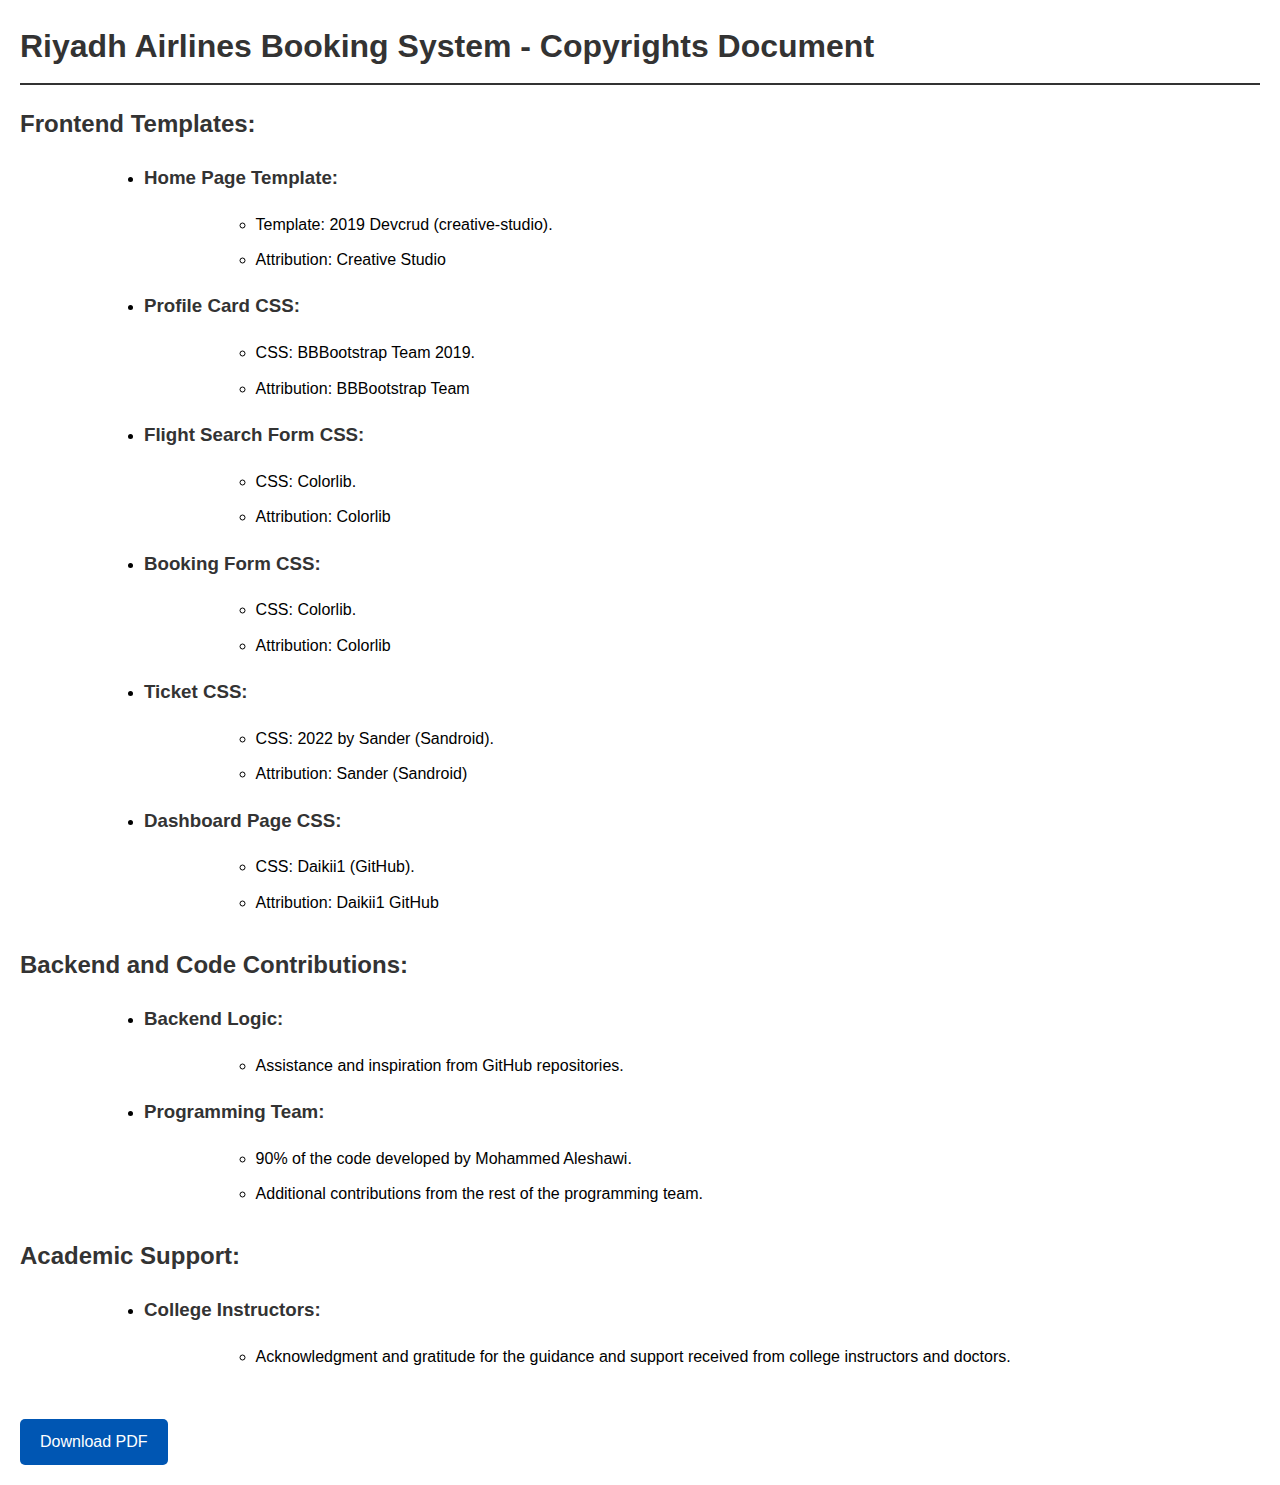
<file: assets/Documents/Copyrights.html>
<!DOCTYPE html>
<html lang="en">
  <head>
    <meta charset="UTF-8" />
    <meta name="viewport" content="width=device-width, initial-scale=1.0" />
    <title>Riyadh Airlines Copyrights</title>
    <style>
      body {
        font-family: "Arial", sans-serif;
        line-height: 1.6;
        margin: 20px;
      }

      h1,
      h2,
      h3 {
        color: #333;
      }

      h1 {
        border-bottom: 2px solid #333;
        padding-bottom: 10px;
        margin-bottom: 20px;
      }

      section {
        margin-bottom: 30px;
      }

      ul {
        /* list-style: none; */
        padding: 0;
        margin-left: 10%;
      }

      li {
        margin-bottom: 10px;
      }
      .download-button {
        display: inline-block;
        padding: 10px 20px;
        font-size: 16px;
        background-color: #0056b3;
        color: #fff;
        text-decoration: none;
        border-radius: 5px;
        margin-top: 20px;
      }

      .download-button:hover {
        background-color: #004080;
      }
    </style>
  </head>
  <body>
    <h1>Riyadh Airlines Booking System - Copyrights Document</h1>

    <section>
      <h2>Frontend Templates:</h2>
      <ul>
        <li>
          <h3>Home Page Template:</h3>
          <ul>
            <li>Template: 2019 Devcrud (creative-studio).</li>
            <li>Attribution: Creative Studio</li>
          </ul>
        </li>

        <li>
          <h3>Profile Card CSS:</h3>
          <ul>
            <li>CSS: BBBootstrap Team 2019.</li>
            <li>Attribution: BBBootstrap Team</li>
          </ul>
        </li>

        <li>
          <h3>Flight Search Form CSS:</h3>
          <ul>
            <li>CSS: Colorlib.</li>
            <li>Attribution: Colorlib</li>
          </ul>
        </li>

        <li>
          <h3>Booking Form CSS:</h3>
          <ul>
            <li>CSS: Colorlib.</li>
            <li>Attribution: Colorlib</li>
          </ul>
        </li>

        <li>
          <h3>Ticket CSS:</h3>
          <ul>
            <li>CSS: 2022 by Sander (Sandroid).</li>
            <li>Attribution: Sander (Sandroid)</li>
          </ul>
        </li>

        <li>
          <h3>Dashboard Page CSS:</h3>
          <ul>
            <li>CSS: Daikii1 (GitHub).</li>
            <li>Attribution: Daikii1 GitHub</li>
          </ul>
        </li>
      </ul>
    </section>

    <section>
      <h2>Backend and Code Contributions:</h2>
      <ul>
        <li>
          <h3>Backend Logic:</h3>
          <ul>
            <li>Assistance and inspiration from GitHub repositories.</li>
          </ul>
        </li>

        <li>
          <h3>Programming Team:</h3>
          <ul>
            <li>90% of the code developed by Mohammed Aleshawi.</li>
            <li>
              Additional contributions from the rest of the programming team.
            </li>
          </ul>
        </li>
      </ul>
    </section>

    <section>
      <h2>Academic Support:</h2>
      <ul>
        <li>
          <h3>College Instructors:</h3>
          <ul>
            <li>
              Acknowledgment and gratitude for the guidance and support received
              from college instructors and doctors.
            </li>
          </ul>
        </li>
      </ul>
    </section>

    <a href="Copyrights.pdf" download class="download-button">Download PDF</a>
  </body>
</html>
</file>
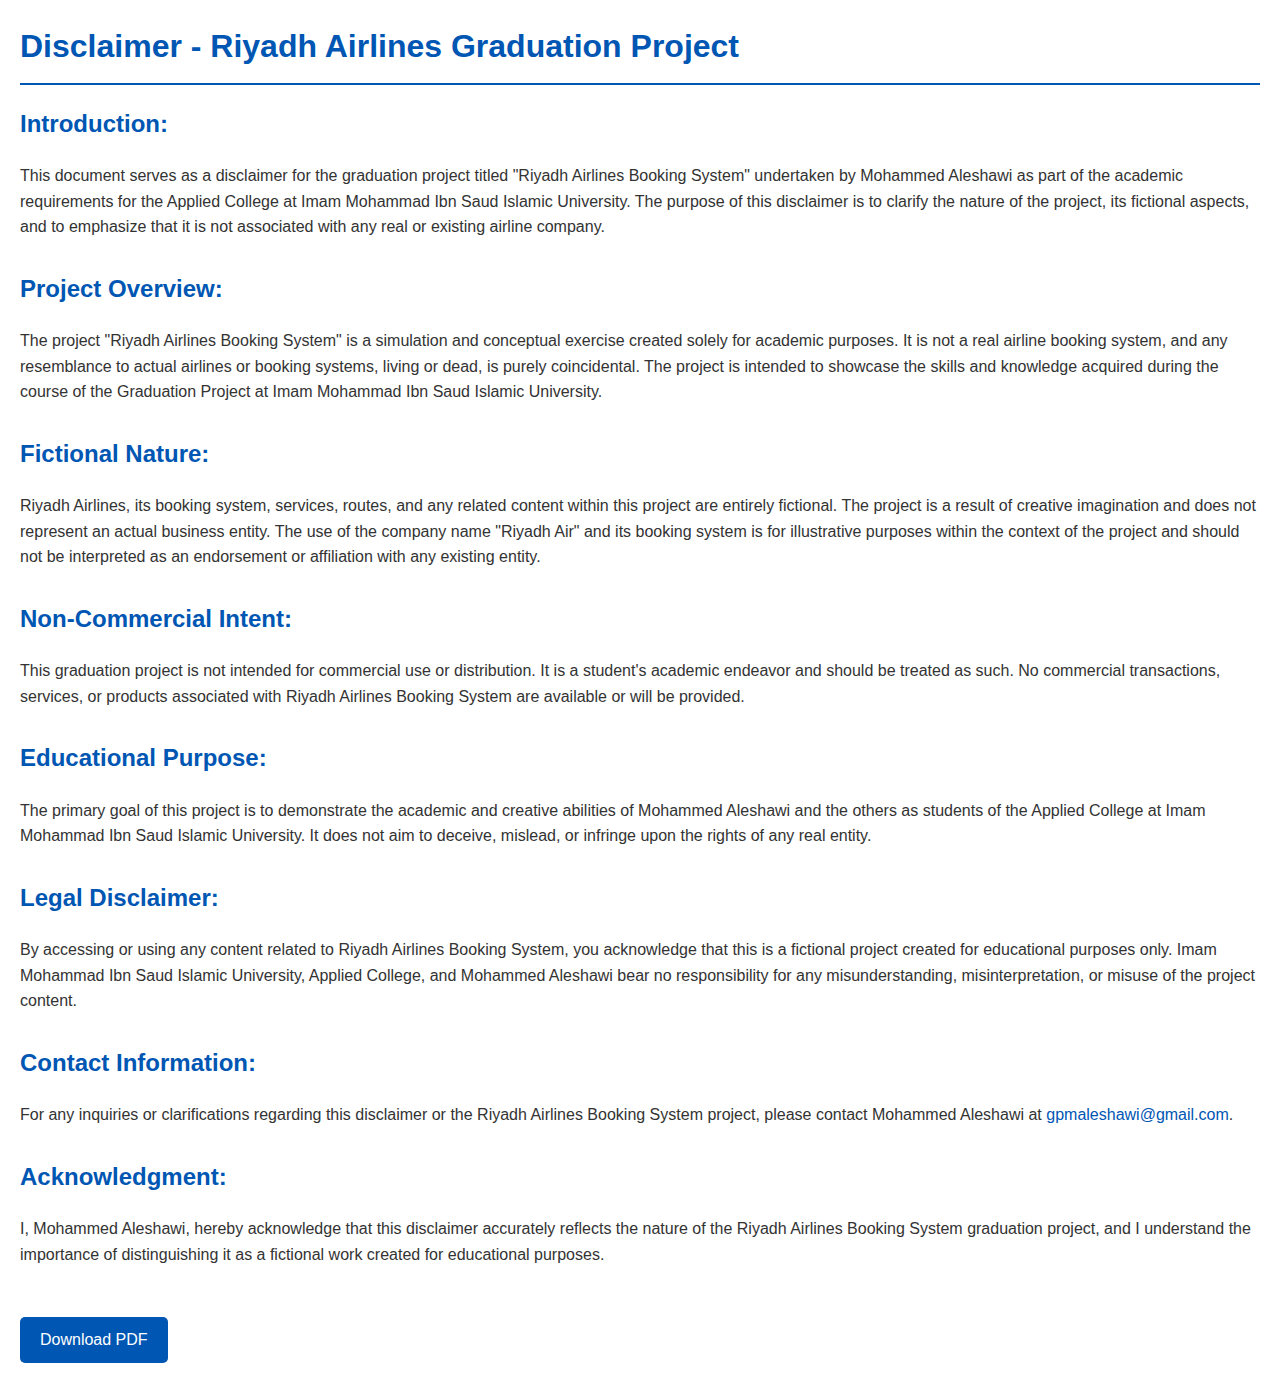
<file: assets/Documents/disclaimer.html>
<!DOCTYPE html>
<html lang="en">
  <head>
    <meta charset="UTF-8" />
    <meta name="viewport" content="width=device-width, initial-scale=1.0" />
    <title>Disclaimer - Riyadh Airlines Graduation Project</title>
    <style>
      body {
        font-family: "Arial", sans-serif;
        line-height: 1.6;
        margin: 20px;
        color: #333;
      }

      h1,
      h2,
      h3 {
        color: #0056b3;
      }

      h1 {
        border-bottom: 2px solid #0056b3;
        padding-bottom: 10px;
        margin-bottom: 20px;
      }

      section {
        margin-bottom: 30px;
      }

      p {
        margin-bottom: 15px;
      }

      ul {
        list-style: none;
        padding: 0;
        margin-bottom: 15px;
      }

      li {
        margin-bottom: 5px;
      }

      a {
        color: #0056b3;
        text-decoration: none;
      }

      a:hover {
        text-decoration: underline;
      }
      .download-button {
        display: inline-block;
        padding: 10px 20px;
        font-size: 16px;
        background-color: #0056b3;
        color: #fff;
        text-decoration: none;
        border-radius: 5px;
        margin-top: 20px;
      }

      .download-button:hover {
        background-color: #004080;
      }
    </style>
  </head>
  <body>
    <h1>Disclaimer - Riyadh Airlines Graduation Project</h1>

    <section>
      <h2>Introduction:</h2>
      <p>
        This document serves as a disclaimer for the graduation project titled
        "Riyadh Airlines Booking System" undertaken by Mohammed Aleshawi as part
        of the academic requirements for the Applied College at Imam Mohammad
        Ibn Saud Islamic University. The purpose of this disclaimer is to
        clarify the nature of the project, its fictional aspects, and to
        emphasize that it is not associated with any real or existing airline
        company.
      </p>
    </section>

    <section>
      <h2>Project Overview:</h2>
      <p>
        The project "Riyadh Airlines Booking System" is a simulation and
        conceptual exercise created solely for academic purposes. It is not a
        real airline booking system, and any resemblance to actual airlines or
        booking systems, living or dead, is purely coincidental. The project is
        intended to showcase the skills and knowledge acquired during the course
        of the Graduation Project at Imam Mohammad Ibn Saud Islamic University.
      </p>
    </section>

    <section>
      <h2>Fictional Nature:</h2>
      <p>
        Riyadh Airlines, its booking system, services, routes, and any related
        content within this project are entirely fictional. The project is a
        result of creative imagination and does not represent an actual business
        entity. The use of the company name "Riyadh Air" and its booking system
        is for illustrative purposes within the context of the project and
        should not be interpreted as an endorsement or affiliation with any
        existing entity.
      </p>
    </section>

    <section>
      <h2>Non-Commercial Intent:</h2>
      <p>
        This graduation project is not intended for commercial use or
        distribution. It is a student's academic endeavor and should be treated
        as such. No commercial transactions, services, or products associated
        with Riyadh Airlines Booking System are available or will be provided.
      </p>
    </section>

    <section>
      <h2>Educational Purpose:</h2>
      <p>
        The primary goal of this project is to demonstrate the academic and
        creative abilities of Mohammed Aleshawi and the others as students of
        the Applied College at Imam Mohammad Ibn Saud Islamic University. It
        does not aim to deceive, mislead, or infringe upon the rights of any
        real entity.
      </p>
    </section>

    <section>
      <h2>Legal Disclaimer:</h2>
      <p>
        By accessing or using any content related to Riyadh Airlines Booking
        System, you acknowledge that this is a fictional project created for
        educational purposes only. Imam Mohammad Ibn Saud Islamic University,
        Applied College, and Mohammed Aleshawi bear no responsibility for any
        misunderstanding, misinterpretation, or misuse of the project content.
      </p>
    </section>

    <section>
      <h2>Contact Information:</h2>
      <p>
        For any inquiries or clarifications regarding this disclaimer or the
        Riyadh Airlines Booking System project, please contact Mohammed Aleshawi
        at <a href="mailto:gpmaleshawi@gmail.com">gpmaleshawi@gmail.com</a>.
      </p>
    </section>

    <section>
      <h2>Acknowledgment:</h2>
      <p>
        I, Mohammed Aleshawi, hereby acknowledge that this disclaimer accurately
        reflects the nature of the Riyadh Airlines Booking System graduation
        project, and I understand the importance of distinguishing it as a
        fictional work created for educational purposes.
      </p>
    </section>

    <a href="Disclaimer for Riyadh Airlines College Graduation Project.pdf" download class="download-button">Download PDF</a>
  </body>
</html>
</file>
